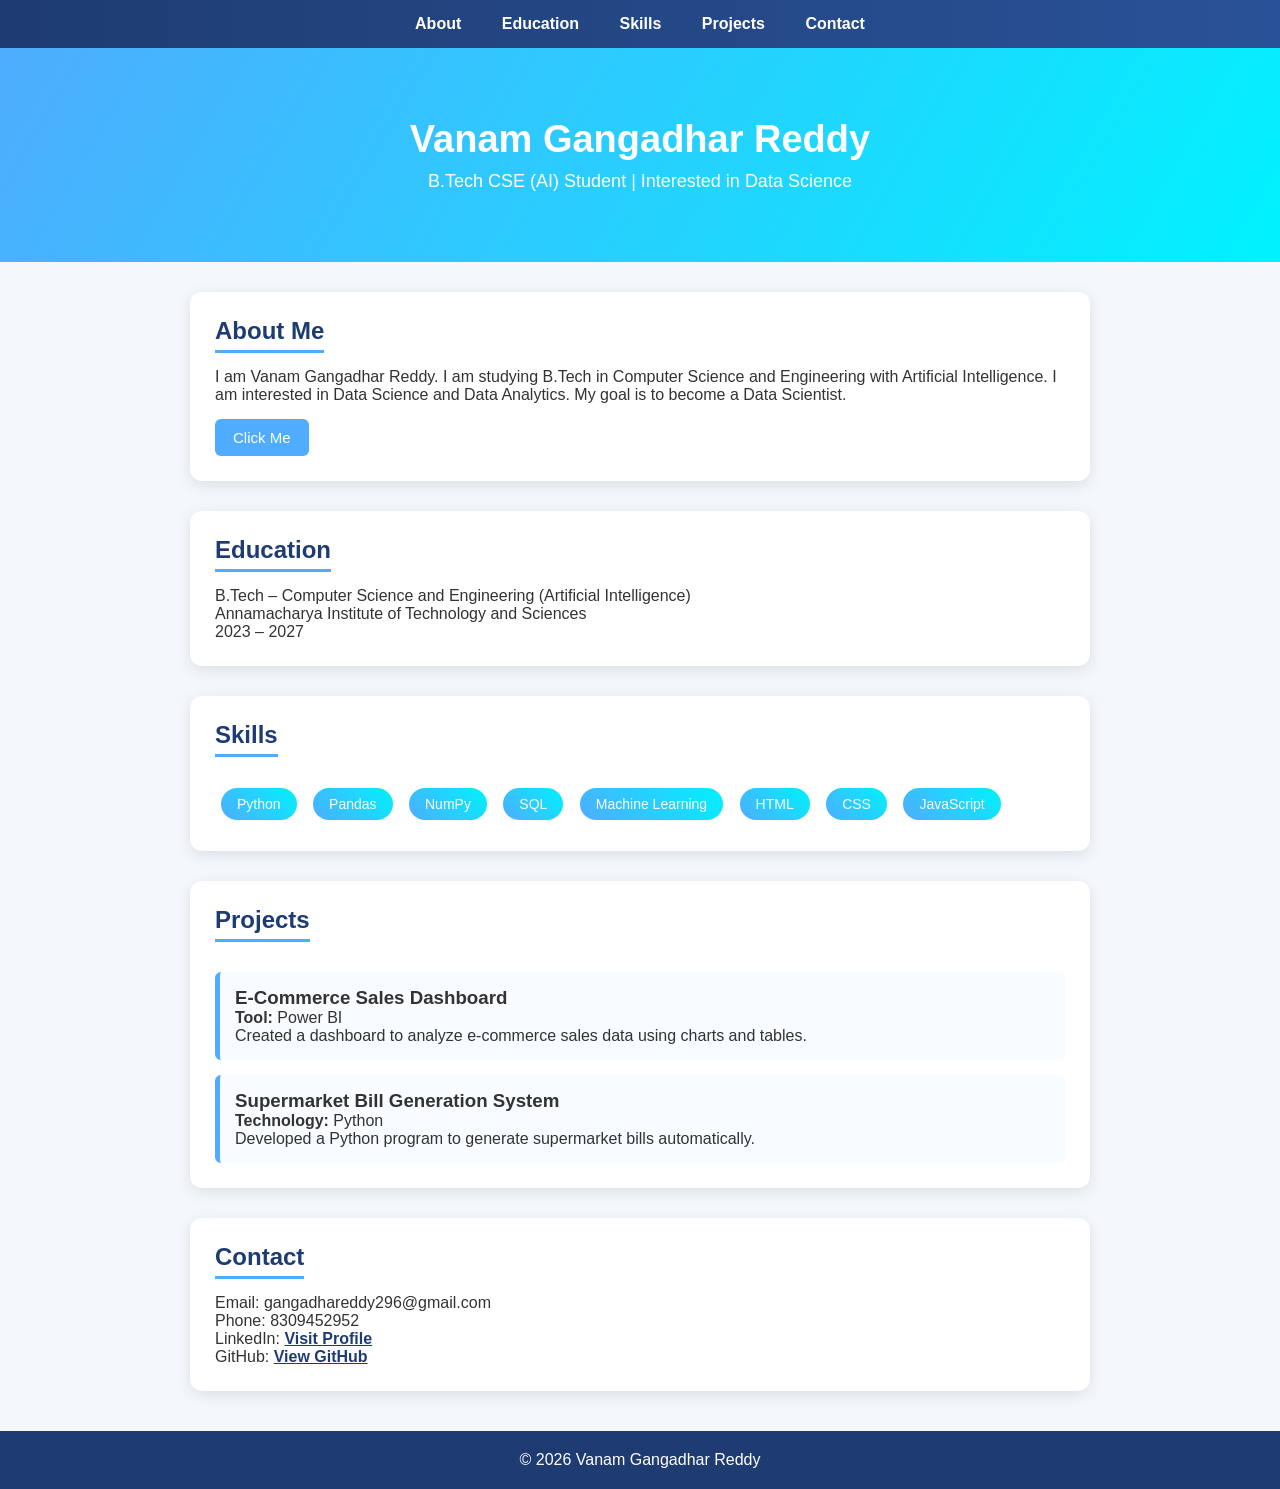
<file: index.html>
<!DOCTYPE html>
<html lang="en">
<head>
<meta charset="UTF-8">
<meta name="viewport" content="width=device-width, initial-scale=1.0">

<title>Gangadhar Reddy Portfolio</title>
<link rel="stylesheet" href="style.css"/>

</head>

<body>

<nav>
<a href="#about">About</a>
<a href="#education">Education</a>
<a href="#skills">Skills</a>
<a href="#projects">Projects</a>
<a href="#contact">Contact</a>
</nav>

<header>
<h1>Vanam Gangadhar Reddy</h1>
<p>B.Tech CSE (AI) Student | Interested in Data Science</p>
</header>

<section id="about">

<h2>About Me</h2>

<p>
I am Vanam Gangadhar Reddy. I am studying B.Tech in Computer Science and Engineering with Artificial Intelligence.
I am interested in Data Science and Data Analytics. My goal is to become a Data Scientist.
</p>

<button onclick="showMessage()">Click Me</button>

<p id="message"></p>

</section>

<section id="education">

<h2>Education</h2>

<p>
B.Tech – Computer Science and Engineering (Artificial Intelligence)<br>
Annamacharya Institute of Technology and Sciences<br>
2023 – 2027
</p>

</section>

<section id="skills">

<h2>Skills</h2>

<div class="skills">
<span>Python</span>
<span>Pandas</span>
<span>NumPy</span>
<span>SQL</span>
<span>Machine Learning</span>
<span>HTML</span>
<span>CSS</span>
<span>JavaScript</span>
</div>

</section>

<section id="projects">

<h2>Projects</h2>

<div class="project">
<h3>E-Commerce Sales Dashboard</h3>
<p><b>Tool:</b> Power BI</p>
<p>Created a dashboard to analyze e-commerce sales data using charts and tables.</p>
</div>

<div class="project">
<h3>Supermarket Bill Generation System</h3>
<p><b>Technology:</b> Python</p>
<p>Developed a Python program to generate supermarket bills automatically.</p>
</div>

</section>

<section id="contact">

<h2>Contact</h2>

<p>Email: gangadhareddy296@gmail.com</p>
<p>Phone: 8309452952</p>

<p>
LinkedIn:
<a href="https://www.linkedin.com/in/gangadhar-reddy-vanam-987b3934a" target="_blank">
Visit Profile
</a>
</p>

<p>
GitHub:
<a href="https://github.com/gangadhar3123" target="_blank">
View GitHub
</a>
</p>

</section>

<footer>

<p>© 2026 Vanam Gangadhar Reddy</p>

</footer>

<script>

function showMessage(){
document.getElementById("message").innerHTML =
"Thanks for visiting my portfolio!";
}

</script>

</body>
</html>
</file>
<file: style.css>
*{
margin:0;
padding:0;
box-sizing:border-box;
font-family:Segoe UI, sans-serif;
}

body{
background:#f4f7fb;
color:#333;
}

/* NAVBAR */

nav{
background:linear-gradient(90deg,#1e3c72,#2a5298);
padding:15px;
text-align:center;
}

nav a{
color:white;
margin:0 18px;
text-decoration:none;
font-weight:600;
font-size:16px;
}

nav a:hover{
color:#ffd700;
}

/* HEADER */

header{
text-align:center;
padding:70px 20px;
background:linear-gradient(120deg,#4facfe,#00f2fe);
color:white;
}

header h1{
font-size:38px;
margin-bottom:10px;
}

header p{
font-size:18px;
}

/* SECTION */

section{
max-width:900px;
margin:30px auto;
padding:25px;
background:white;
border-radius:12px;
box-shadow:0 4px 15px rgba(0,0,0,0.1);
}

h2{
margin-bottom:15px;
color:#1e3c72;
border-bottom:3px solid #4facfe;
display:inline-block;
padding-bottom:5px;
}

/* SKILLS */

.skills{
margin-top:10px;
}

.skills span{
display:inline-block;
background:linear-gradient(45deg,#4facfe,#00f2fe);
color:white;
padding:8px 16px;
margin:6px;
border-radius:25px;
font-size:14px;
}

/* PROJECT CARDS */

.project{
background:#f8fbff;
padding:15px;
margin-top:15px;
border-left:5px solid #4facfe;
border-radius:6px;
}

/* BUTTON */

button{
margin-top:15px;
padding:10px 18px;
background:#4facfe;
border:none;
color:white;
border-radius:6px;
cursor:pointer;
font-size:15px;
}

button:hover{
background:#2a5298;
}

/* CONTACT LINKS */

a{
color:#1e3c72;
font-weight:600;
}

/* FOOTER */

footer{
text-align:center;
padding:20px;
background:#1e3c72;
color:white;
margin-top:40px;
}
</file>
